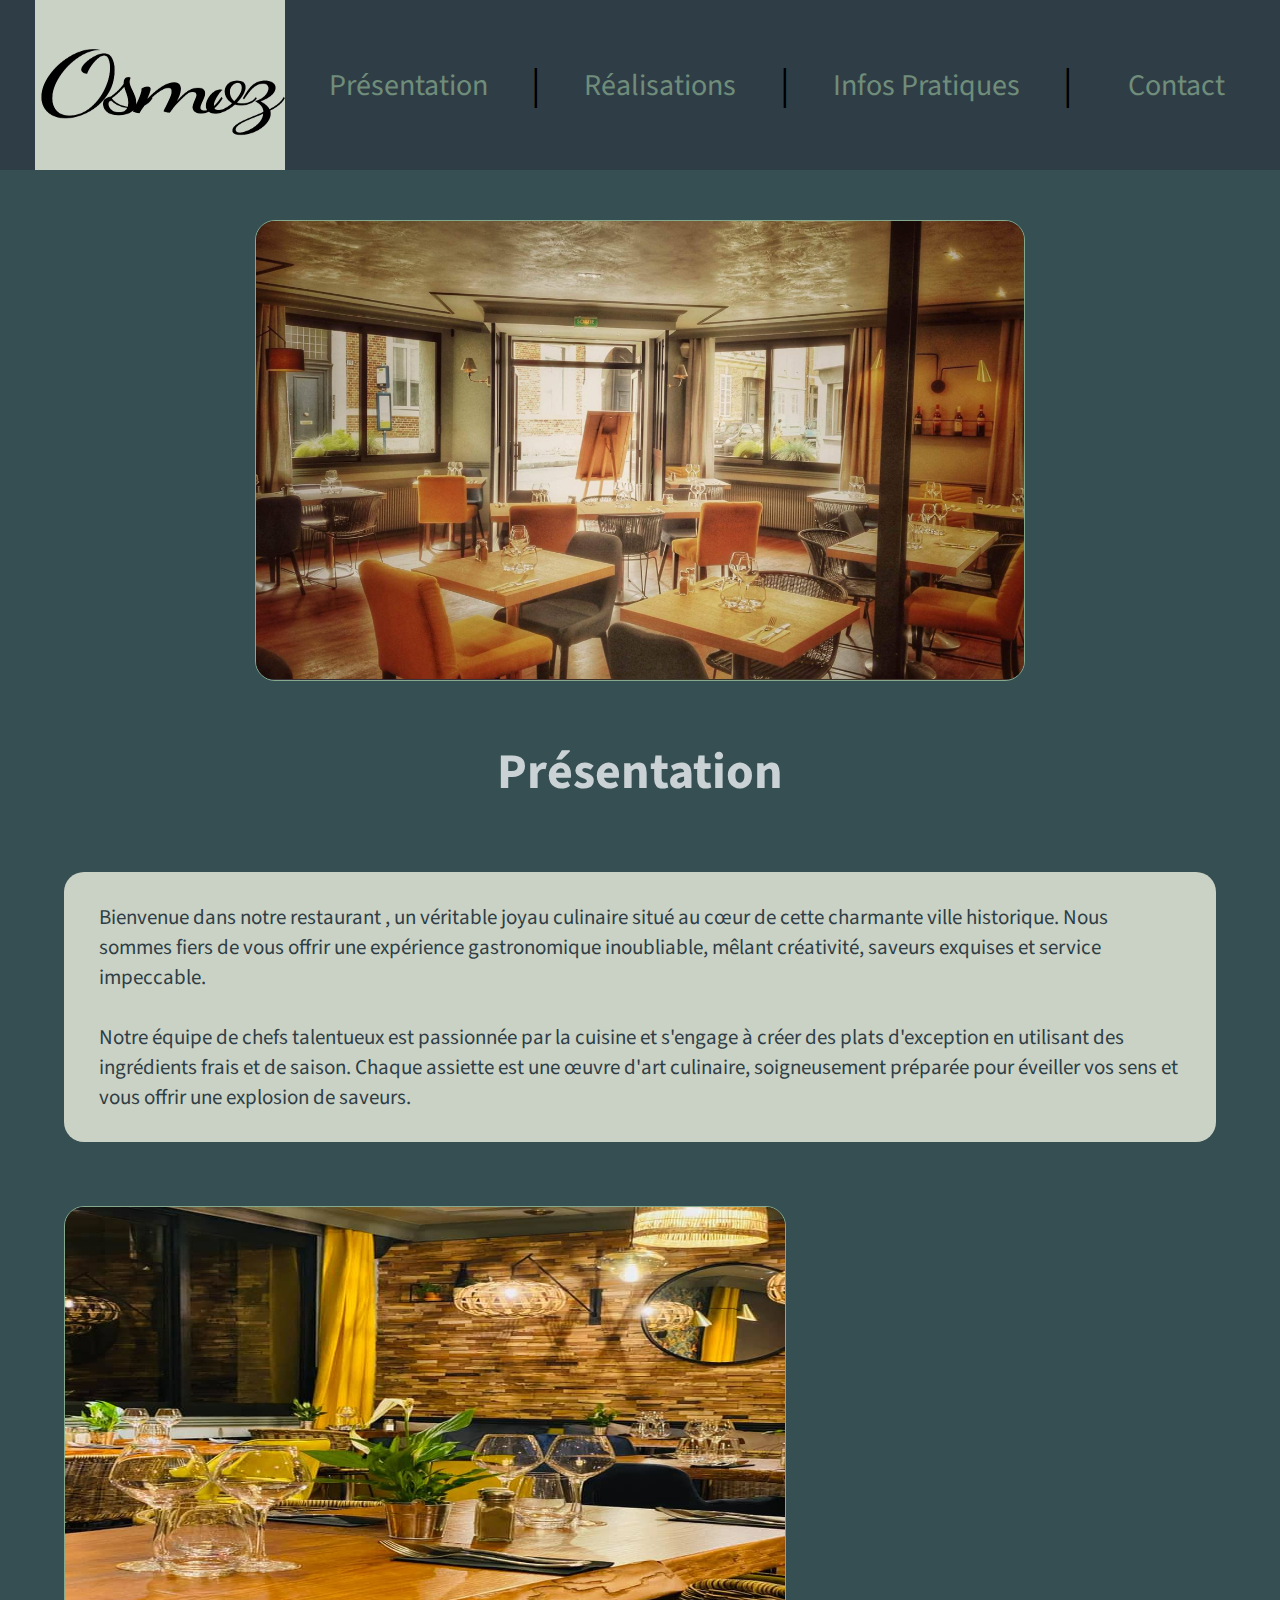
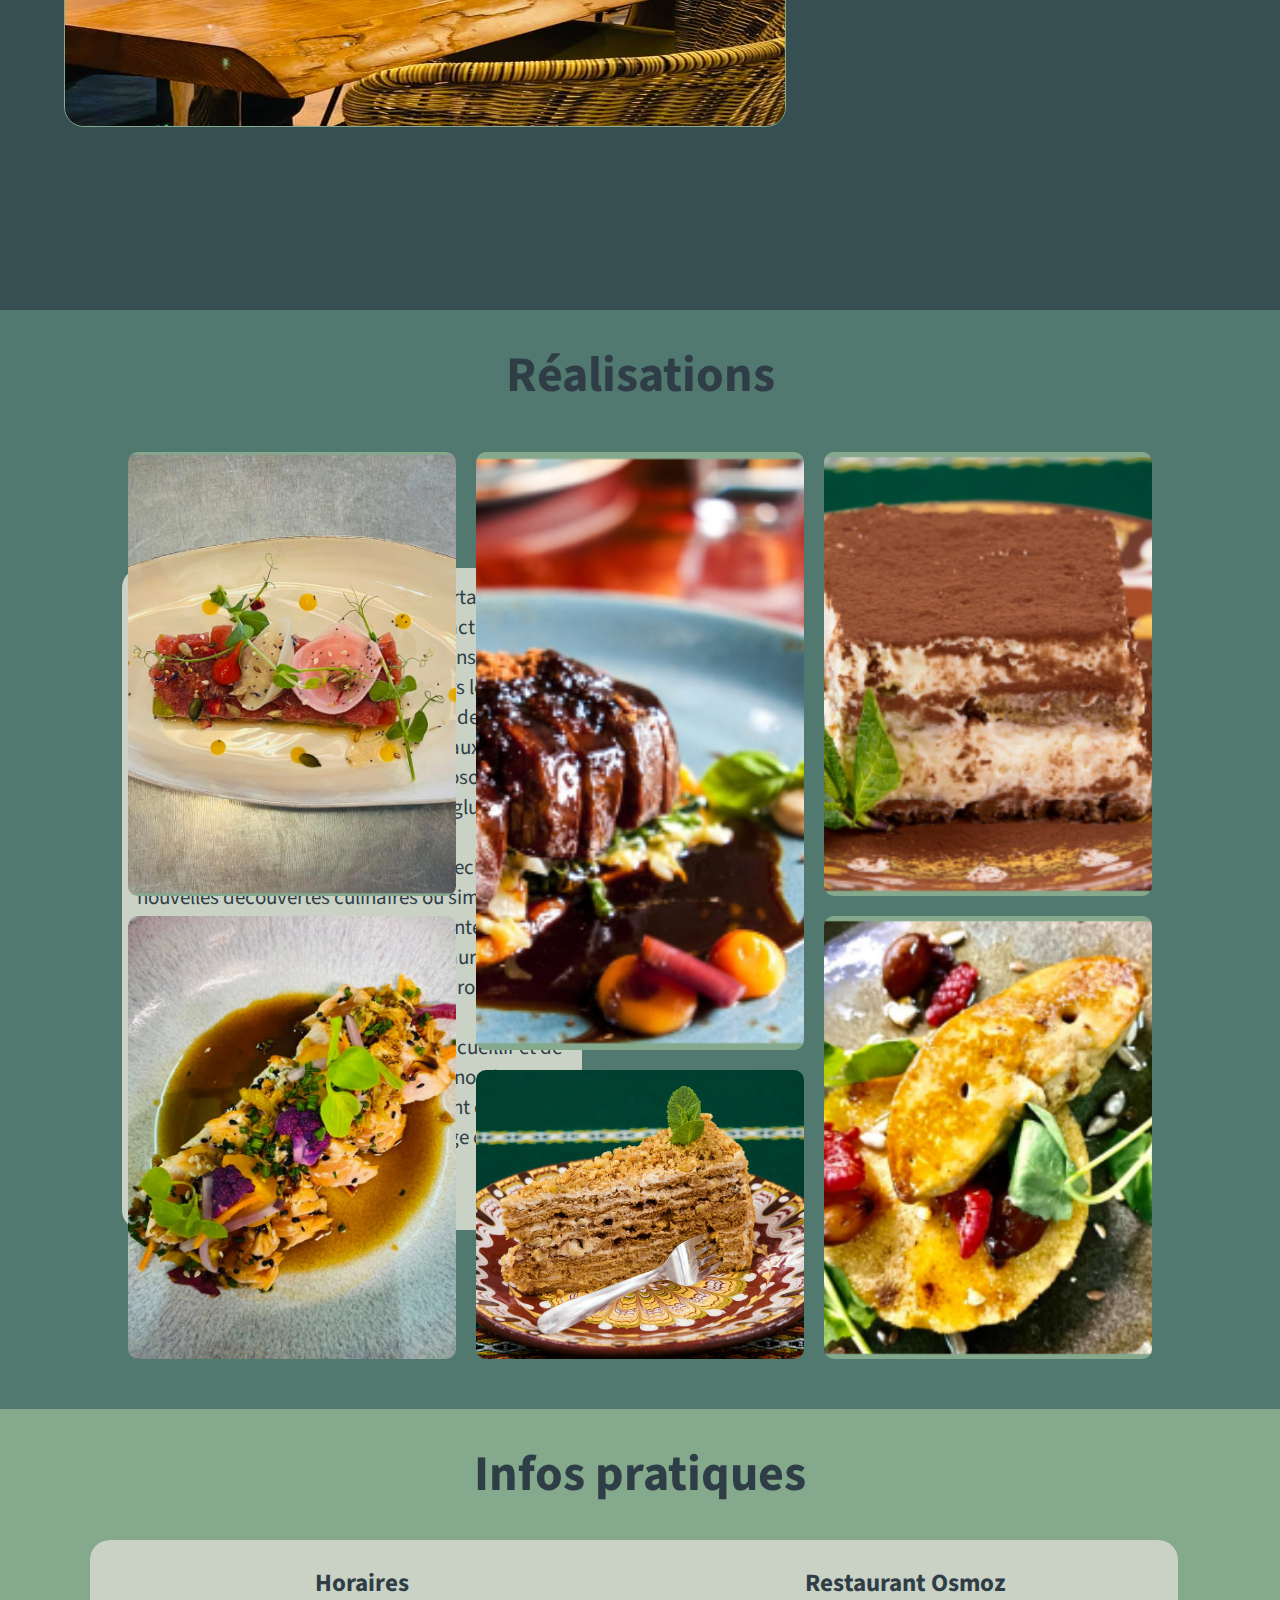
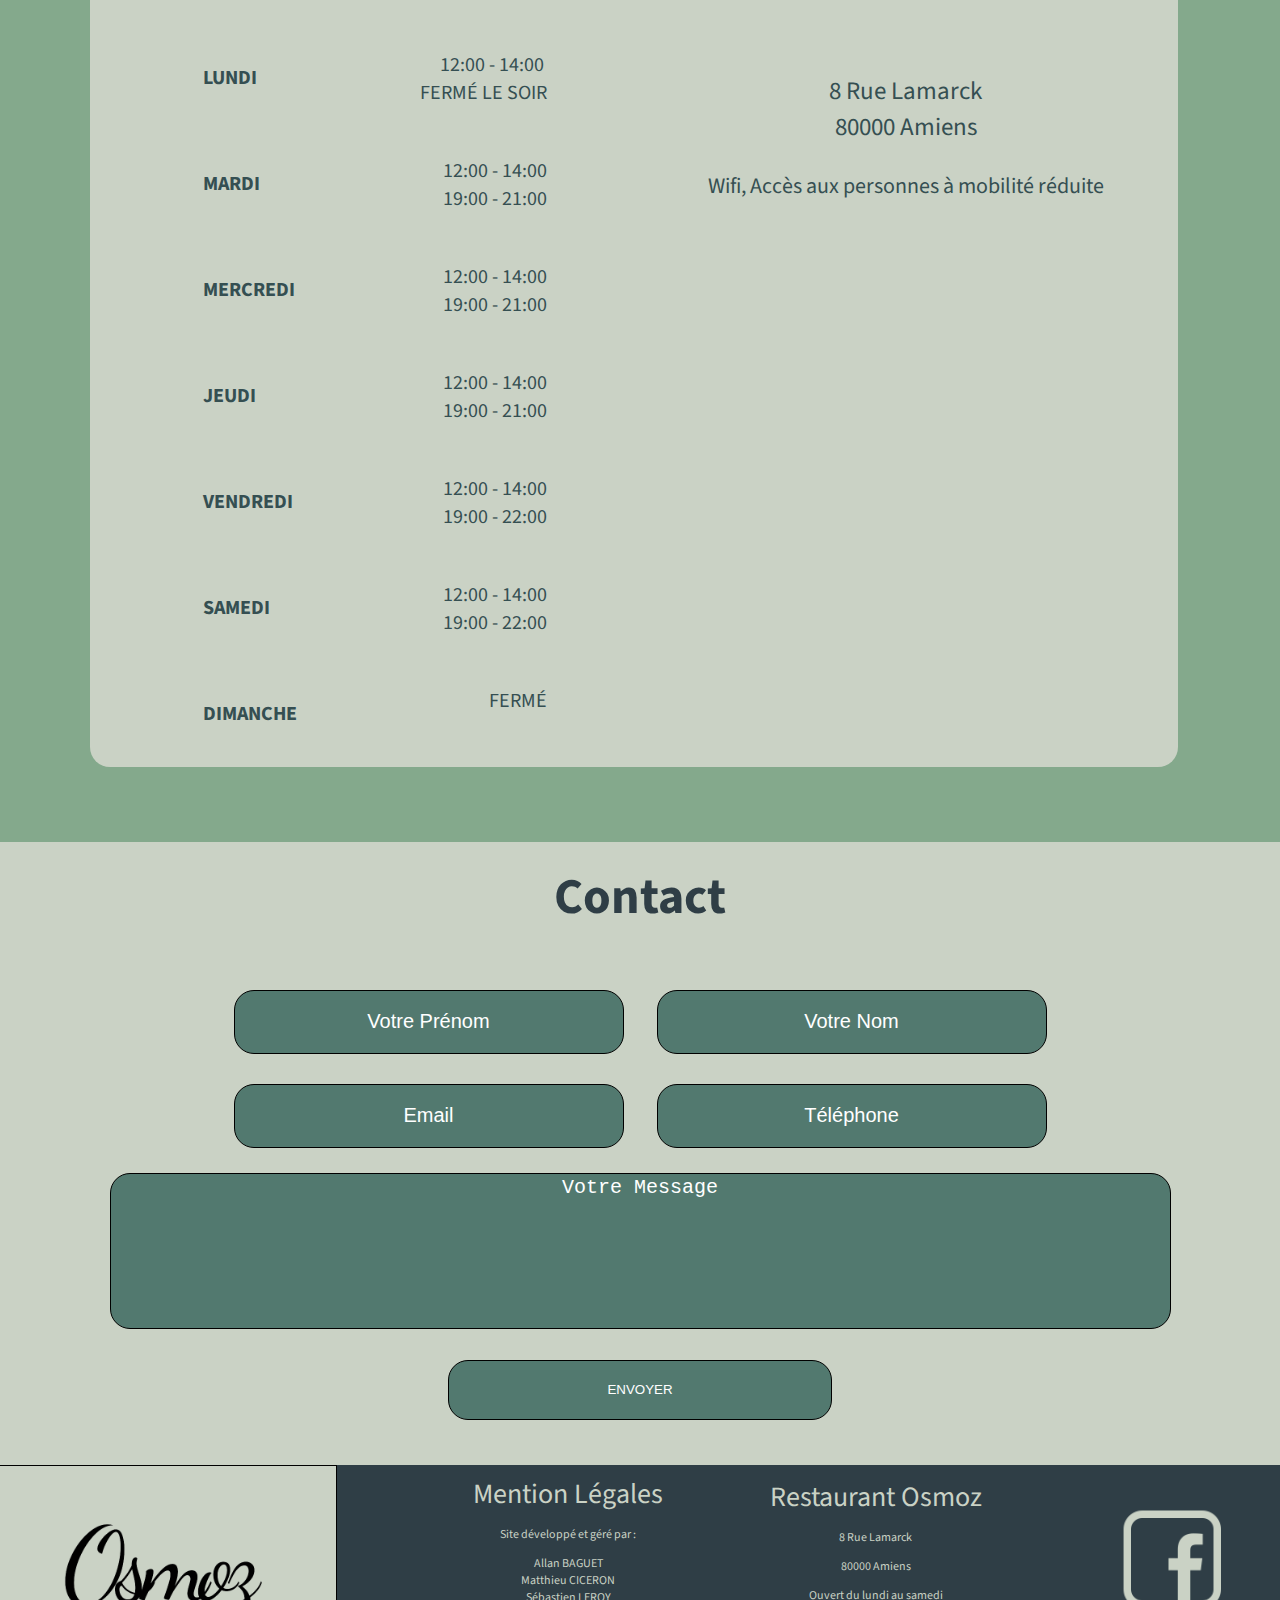
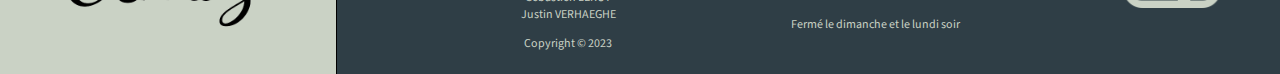
<file: index.html>
<!DOCTYPE html>
<html lang="fr">

<head>
    <meta charset="UTF-8">
    <meta http-equiv="X-UA-Compatible" content="IE=edge">
    <meta name="viewport" content="width=device-width, initial-scale=1.0">
    <link rel="preconnect" href="https://fonts.googleapis.com">
    <link rel="preconnect" href="https://fonts.gstatic.com" crossorigin>
    <link href="https://fonts.googleapis.com/css2?family=Dancing+Script&family=Source+Sans+Pro&display=swap"
        rel="stylesheet">
    <link rel="stylesheet" href="./public/assets/css/style.css">
    <title>Restaurant Osmoz</title>
</head>

<body>

    <header>
        <nav>
            <ul class="menu" id="haut">
                <li class="imglogo">
                    <img src="public/assets/img/logo-osmoz.png" alt="logo">
                </li>
                <li>
                    <a href="#Presentation"> Présentation </a>
                </li>
                <span>|</span>

                <li>
                    <a href="#realisations">Réalisations </a>
                </li>
                <span>|</span>

                <li><a href="#infos">Infos Pratiques </a>
                </li>
                <span>|</span>

                <li>
                    <a href="#contact">Contact</a>
                </li>
            </ul>
        </nav>
    </header>

    <div class="devanture">
        <img src="public\assets\img\devanture.png">
    </div>
    <div class="Presentation" id="Presentation">
        <h1>Présentation</h1>
        <div class="txt-presentation intro">
            <p class="marg-text"><br>Bienvenue dans notre restaurant , un véritable joyau culinaire situé au cœur de
                cette charmante ville historique. Nous sommes fiers de vous offrir une expérience gastronomique
                inoubliable, mêlant créativité, saveurs exquises et service impeccable.<br>
                <br>
                Notre équipe de chefs talentueux est passionnée par la cuisine et s'engage à créer des plats d'exception
                en utilisant des ingrédients frais et de saison. Chaque assiette est une œuvre d'art culinaire,
                soigneusement préparée pour éveiller vos sens et vous offrir une explosion de saveurs.<br>
                <br>
            </p>
        </div>
        <div class="flex-pres">
            <div class="img-pres">
                <img src="public\assets\img\intérieur.jpg" alt="intérieur">
            </div>
            <div class="txt-presentation block-pres">
                <p class="marg-text">Nous accordons une grande importance à la qualité de nos produits et à la
                    satisfaction de nos clients. C'est pourquoi nous travaillons en étroite collaboration avec des
                    producteurs locaux et privilégions les ingrédients frais et de saison. Nous sommes également
                    attentifs aux régimes alimentaires spécifiques et proposons des options végétariennes et sans
                    gluten.<br>
                    <br>
                    Que vous soyez un fin gourmet à la recherche de nouvelles découvertes culinaires ou simplement à la
                    recherche d'un moment de détente autour d'une bonne table, notre restaurant gastronomique d'Amiens
                    est l'endroit idéal.<br>
                    <br>
                    Nous sommes impatients de vous accueillir et de vous offrir une expérience gastronomique mémorable.
                    Réservez dès maintenant et laissez-nous vous emmener dans un voyage culinaire inoubliable.
                </p>
            </div>
        </div>

    </div>

    <div class="real">
        <h2 class="h2real" id="realisations">Réalisations</h2>
        <div class="pics">
            <div class="div1"><img src="public/assets/img/plat1.jpg" alt="pic1"></div>
            <div class="div2"><img src="public/assets/img/plat2.jpg" alt="pic2"></div>
            <div class="div3"><img src="public/assets/img/plat3.jpg" alt="pic3"></div>
            <div class="div4"><img src="public/assets/img/plat5.jpg" alt="pic5"></div>
            <div class="div5"><img src="public/assets/img/plat4.jpg" alt="pic4"></div>
            <div class="div6"><img src="public/assets/img/plat6.jpg" alt="pic6"></div>
        </div>
    </div>
    
    <div class="containercolor">
        <div class="titleinfo" id="infos">
            <h2>Infos pratiques</h2>
        </div>
        <div class="containerinfo">
            <div class="containerinfo2">
                <h3 class="titreinfos">Horaires</h3>
                <div class="containerhoraires">
                    <div class="day-hours">
                        <h5 class="day">LUNDI</h5>
                        <p class="hours">&nbsp;&nbsp;&nbsp;&nbsp;&nbsp;12:00 - 14:00 <br> FERMÉ LE SOIR</p>
                    </div>
                    <div class="day-hours">
                        <h5 class="day">MARDI</h5>
                        <p class="hours">12:00 - 14:00 <br> 19:00 - 21:00</p>
                    </div>
                    <div class="day-hours">
                        <h5 class="day">MERCREDI</h5>
                        <p class="hours">12:00 - 14:00 <br> 19:00 - 21:00</p>
                    </div>
                    <div class="day-hours">
                        <h5 class="day">JEUDI</h5>
                        <p class="hours">12:00 - 14:00 <br> 19:00 - 21:00</p>
                    </div>
                    <div class="day-hours">
                        <h5 class="day">VENDREDI</h5>
                        <p class="hours">12:00 - 14:00 <br> 19:00 - 22:00</p>
                    </div>
                    <div class="day-hours">
                        <h5 class="day">SAMEDI</h5>
                        <p class="hours">12:00 - 14:00 <br> 19:00 - 22:00</p>
                    </div>
                    <div class="day-hours">
                        <h5 class="day">DIMANCHE</h5>
                        <p class="hours">FERMÉ</p>
                    </div>
                </div>

            </div>
            <div class="containerinfo3">
                <h3 class="titreinfos">Restaurant Osmoz</h3> <br>
                <p class="rue">8 Rue Lamarck<br>
                    80000 Amiens
                </p>
                <p class="PMR">Wifi, Accès aux personnes à mobilité réduite</p>
                <iframe id="iframeosmoz" title="Google map Osmoz" width="600px" height="500px"
                    src="https://www.google.com/maps/embed?pb=!1m14!1m8!1m3!1d10281.613153665945!2d2.2987839!3d49.8912315!3m2!1i1024!2i768!4f13.1!3m3!1m2!1s0x47e7844726f0aa91%3A0x19c8fc2f97900c53!2sRestaurant%20Osmoz!5e0!3m2!1sfr!2sfr!4v1685951284386!5m2!1sfr!2sfr"
                    style="border:0;" allowfullscreen="" loading="lazy" referrerpolicy="no-referrer-when-downgrade">
                </iframe>
            </div>
        </div>
        <div class="blank">
            <p>BLANK</p> <br>
        </div>
    </div>

    <div class="end" id="contact">
        <!-- contact -->
        <div class="contact" id="contact">
            <h2 class="h2contact">Contact</h2>
            <form action="get" id="formulaire">
                <input type="text" name="prenom" id="prenom" placeholder="Votre Prénom">
                <input type="text" name="nom" id="nom" placeholder="Votre Nom">
                <br>
                <input type="email" name="email" id="email" placeholder="Email">
                <input type="tel" name="telephone" id="telephone" placeholder="Téléphone">
                <br>
                <textarea name="message" id="message" cols="130" rows="10" placeholder="Votre Message"></textarea>
                <br>
                <button type="submit">ENVOYER</button>
            </form>
        </div>
        <!-- footer -->
        <div class="footer">
            <div id="logo">
                <a href="#haut"><img src="public/assets/img/logo-osmoz.png" alt="logo-osmoz" id="logo-osmoz"></a>
            </div>
            <div class="footercenter">
                <div class="footercenterleft">
                    <a href="https://www.legalplace.fr/guides/mentions-legales/" class="titre">Mention Légales</a>
                    <br>
                    <p>Site développé et géré par :</p>
                    <ul>
                        <li>Allan BAGUET</li>
                        <li>Matthieu CICERON</li>
                        <li>Sébastien LEROY</li>
                        <li>Justin VERHAEGHE</li>
                    </ul>
                    <p class="copyright">Copyright © 2023</p>
                </div>
                <div class="footercenterright">
                    <p class="titre">Restaurant Osmoz</p>
                    <p>8 Rue Lamarck</p>
                    <p>80000 Amiens</p>
                    <p>Ouvert du lundi au samedi</p>
                    <p>Fermé le dimanche et le lundi soir</p>
                    <br>
                </div>
            </div>
            <div class="logo-fb">
                <a href="https://www.facebook.com/osmozamiens/?locale=fr_FR" target="_blank"><img src="public/assets/img/logo-fb.png" alt="facebook"></a>
            </div>

        </div>
    </div>

</body>

</html>
</file>
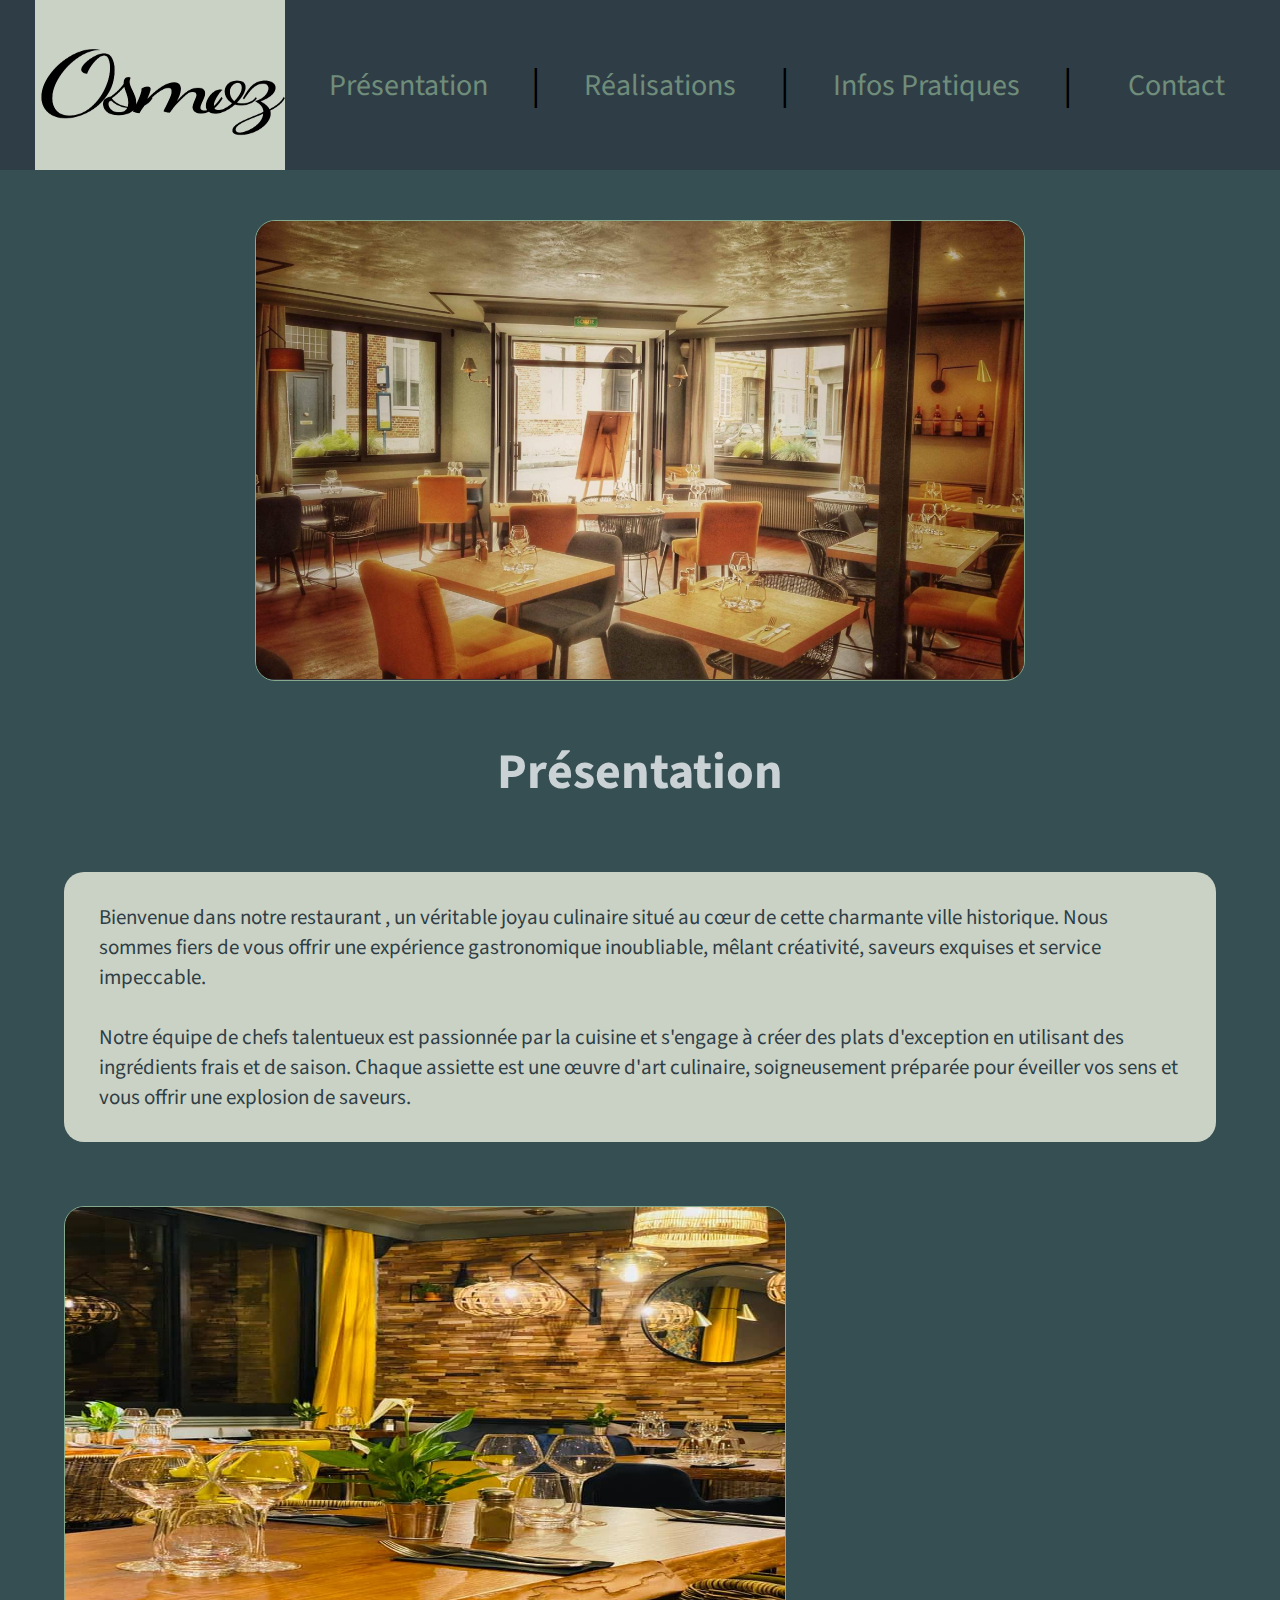
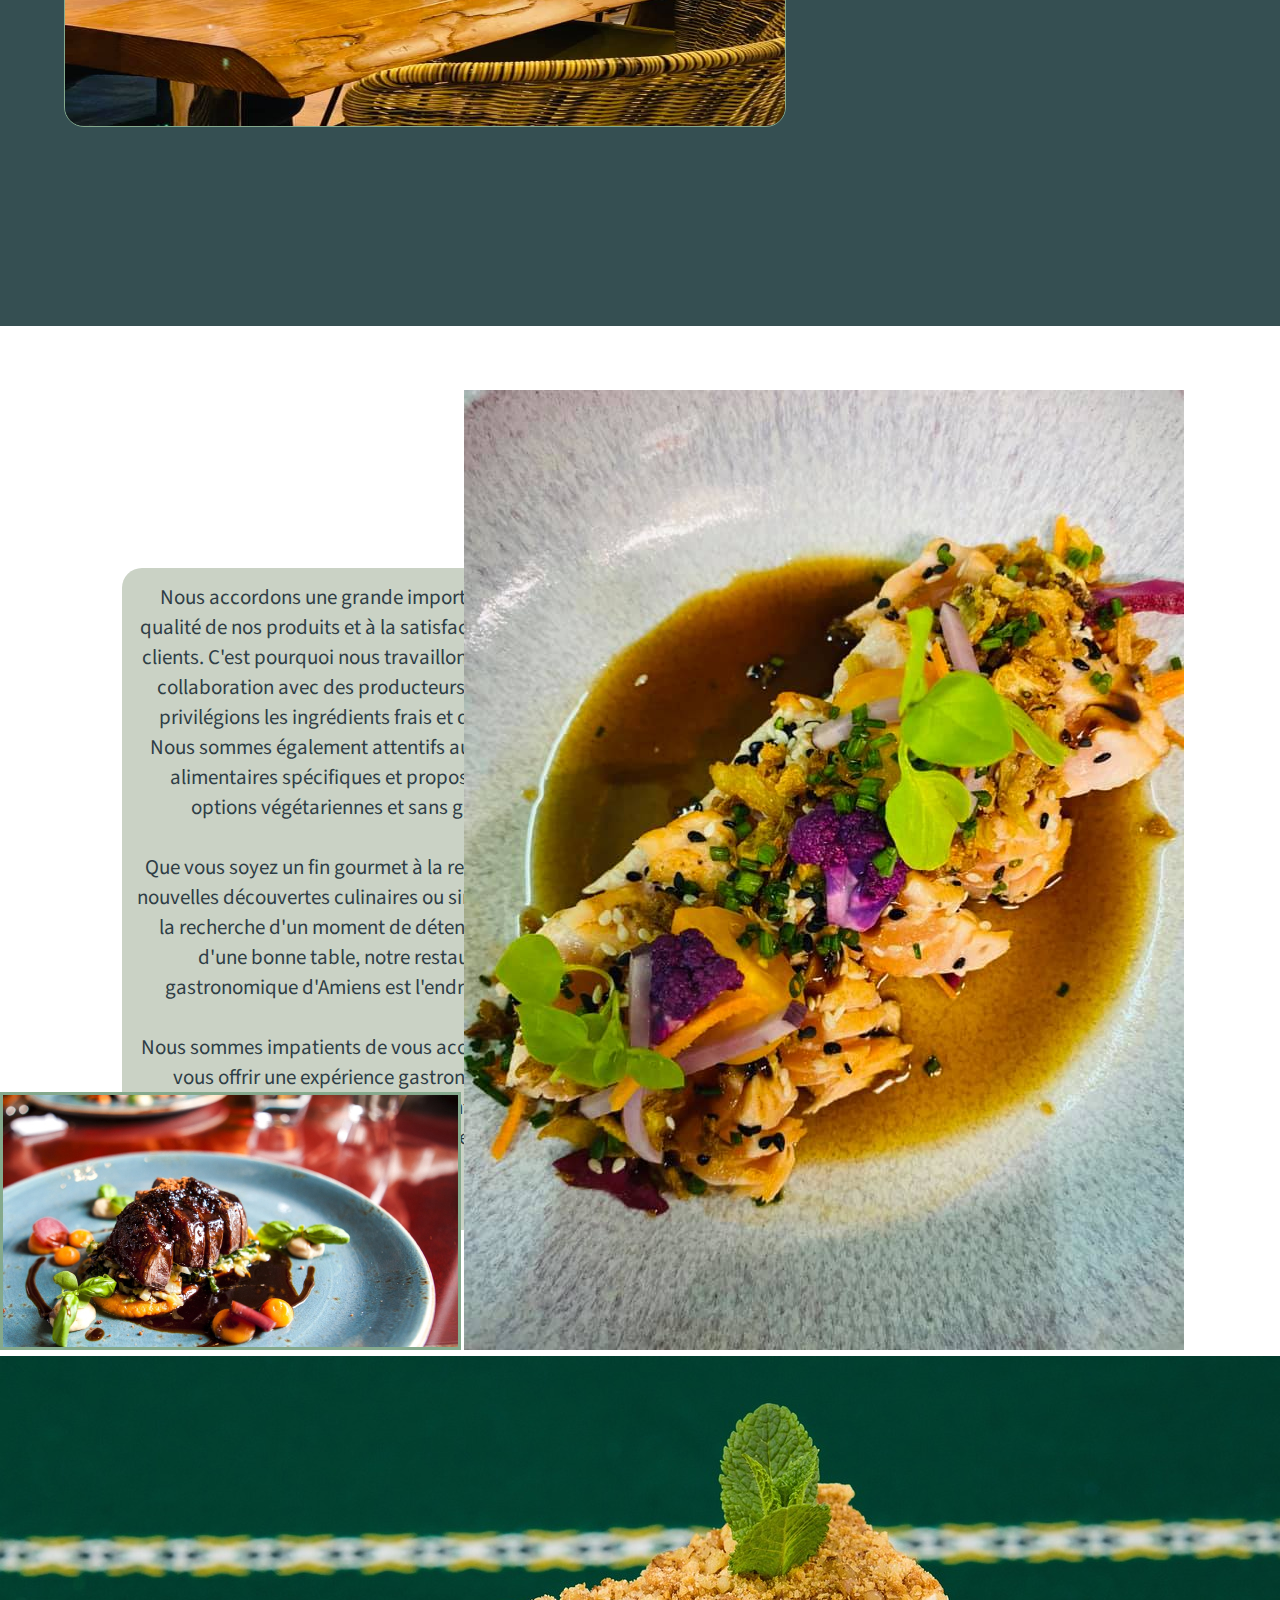
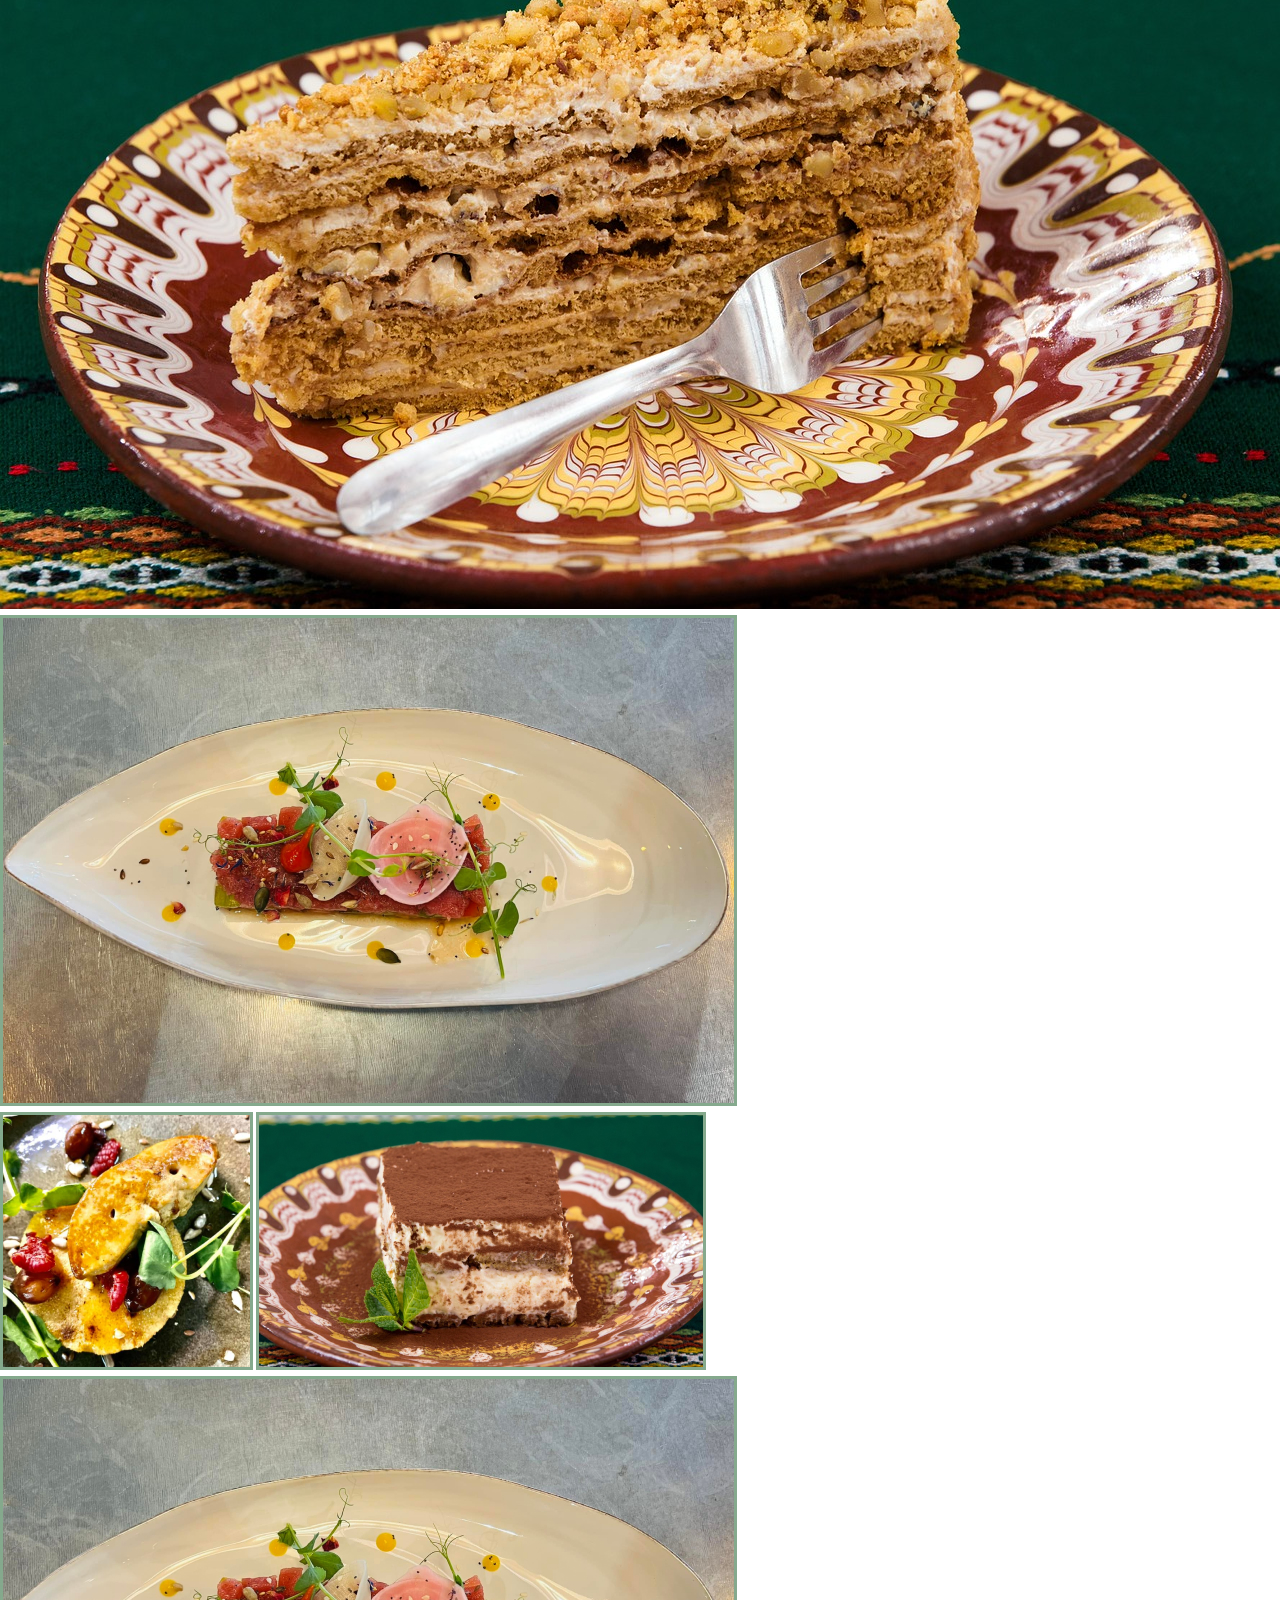
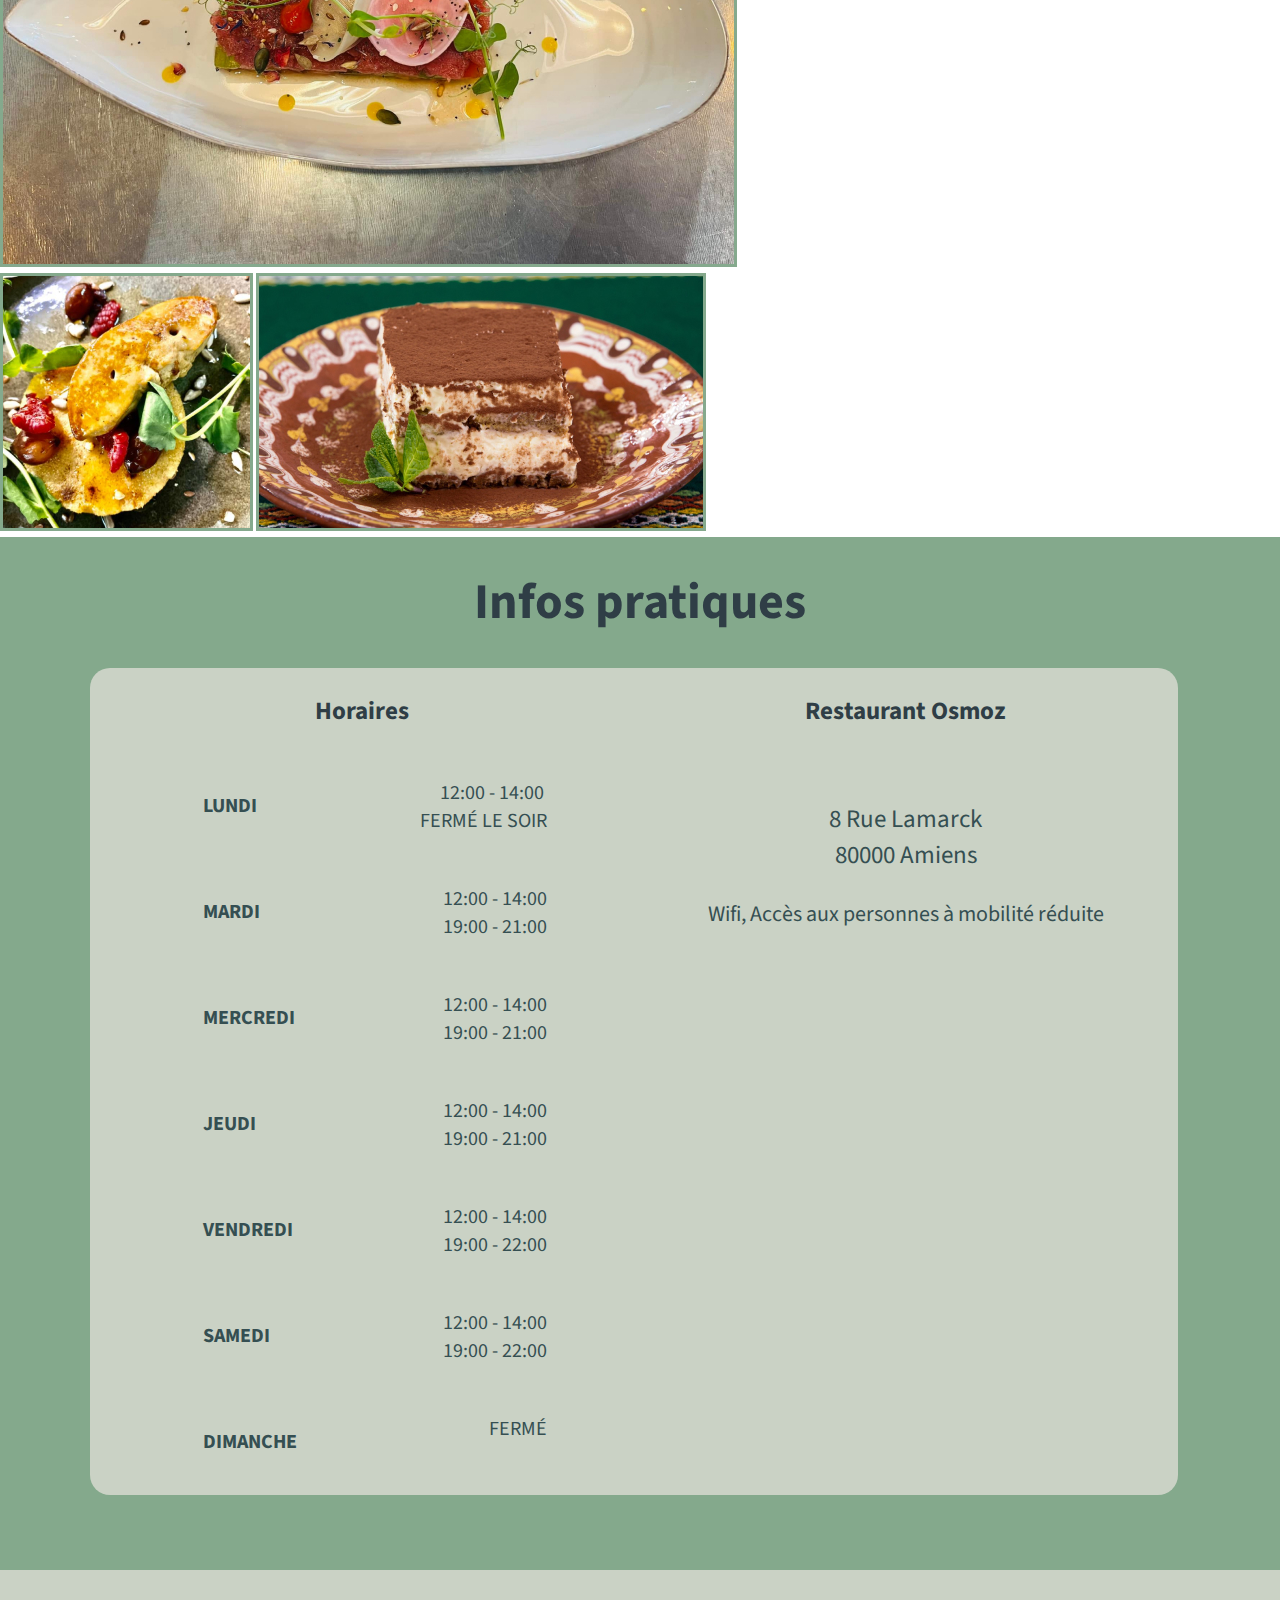
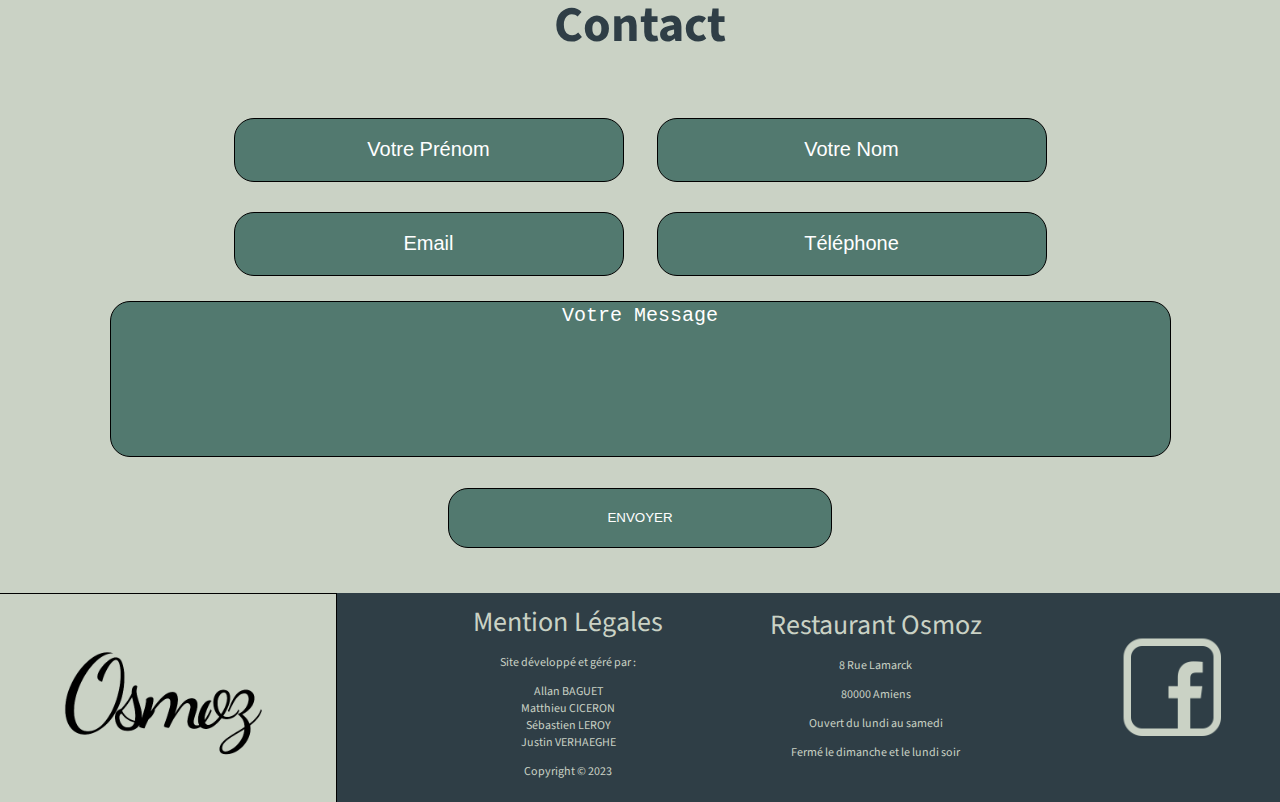
<file: index .html>
<!DOCTYPE html>
<html lang="fr">

<head>
    <meta charset="UTF-8">
    <meta http-equiv="X-UA-Compatible" content="IE=edge">
    <meta name="viewport" content="width=device-width, initial-scale=1.0">
    <link rel="preconnect" href="https://fonts.googleapis.com">
    <link rel="preconnect" href="https://fonts.gstatic.com" crossorigin>
    <link href="https://fonts.googleapis.com/css2?family=Dancing+Script&family=Source+Sans+Pro&display=swap"
        rel="stylesheet">
    <link rel="stylesheet" href="./public/assets/css/style.css">
    <title>Restaurant Osmoz</title>
</head>

<body>

    <header>
        <nav>
            <ul class="menu" id="haut">
                <li class="imglogo">
                    <img src="public/assets/img/logo-osmoz.png" alt="logo">
                </li>
                <li>
                    <a href="#Presentation"> Présentation </a>
                </li>
                <span>|</span>

                <li>
                    <a href="#realisations">Réalisations </a>
                </li>
                <span>|</span>

                <li><a href="#infos">Infos Pratiques </a>
                </li>
                <span>|</span>

                <li>
                    <a href="#contact">Contact</a>
                </li>
            </ul>
        </nav>
    </header>

    <div class="devanture">
        <img src="public\assets\img\devanture.png">
    </div>
    <div class="Presentation" id="Presentation">
        <h1>Présentation</h1>
        <div class="txt-presentation intro">
            <p class="marg-text"><br>Bienvenue dans notre restaurant , un véritable joyau culinaire situé au cœur de
                cette charmante ville historique. Nous sommes fiers de vous offrir une expérience gastronomique
                inoubliable, mêlant créativité, saveurs exquises et service impeccable.<br>
                <br>
                Notre équipe de chefs talentueux est passionnée par la cuisine et s'engage à créer des plats d'exception
                en utilisant des ingrédients frais et de saison. Chaque assiette est une œuvre d'art culinaire,
                soigneusement préparée pour éveiller vos sens et vous offrir une explosion de saveurs.<br>
                <br>
            </p>
        </div>
        <div class="flex-pres">
            <div class="img-pres">
                <img src="public\assets\img\intérieur.jpg" alt="intérieur">
            </div>
            <div class="txt-presentation block-pres">
                <p class="marg-text">Nous accordons une grande importance à la qualité de nos produits et à la
                    satisfaction de nos clients. C'est pourquoi nous travaillons en étroite collaboration avec des
                    producteurs locaux et privilégions les ingrédients frais et de saison. Nous sommes également
                    attentifs aux régimes alimentaires spécifiques et proposons des options végétariennes et sans
                    gluten.<br>
                    <br>
                    Que vous soyez un fin gourmet à la recherche de nouvelles découvertes culinaires ou simplement à la
                    recherche d'un moment de détente autour d'une bonne table, notre restaurant gastronomique d'Amiens
                    est l'endroit idéal.<br>
                    <br>
                    Nous sommes impatients de vous accueillir et de vous offrir une expérience gastronomique mémorable.
                    Réservez dès maintenant et laissez-nous vous emmener dans un voyage culinaire inoubliable.
                </p>
            </div>
        </div>

    </div>

    <div class="realisations" id="realisations">
        <div class="premierecolonne">
            <img src="public/assets/img/plat3.jpg" alt="photo1">
            <img src="public/assets/img/plat2.jpg" alt="photo2">
            <img src="public/assets/img/plat5.jpg" alt="photo3">
        </div>

        <div class="deuxiemecolonne">
            <div>
                <img src="public/assets/img/plat1.jpg" alt="photo4">
            </div>
            <div class="fintableau">
                <img src="public/assets/img/plat6.jpg" alt="photo5">
                <img src="public/assets/img/plat4.jpg" alt="photo6">
            </div>

            <div class="deuxiemecolonne">
                <div>
                    <img class="imgquatre" src="public/assets/img/plat1.jpg" alt="photo4">
                </div>
                <div class="fintableau">
                    <img class="imgcinq" src="public/assets/img/plat6.jpg" alt="photo5">
                    <img class="imgsix" src="public/assets/img/plat4.jpg" alt="photo6">
                </div>

            </div>
        </div>
    </div>
    <div class="containercolor">
        <div class="titleinfo" id="infos">
            <h2>Infos pratiques</h2>
        </div>
        <div class="containerinfo">
            <div class="containerinfo2">
                <h3 class="titreinfos">Horaires</h3>
                <div class="containerhoraires">
                    <div class="day-hours">
                        <h5 class="day">LUNDI</h5>
                        <p class="hours">&nbsp;&nbsp;&nbsp;&nbsp;&nbsp;12:00 - 14:00 <br> FERMÉ LE SOIR</p>
                    </div>
                    <div class="day-hours">
                        <h5 class="day">MARDI</h5>
                        <p class="hours">12:00 - 14:00 <br> 19:00 - 21:00</p>
                    </div>
                    <div class="day-hours">
                        <h5 class="day">MERCREDI</h5>
                        <p class="hours">12:00 - 14:00 <br> 19:00 - 21:00</p>
                    </div>
                    <div class="day-hours">
                        <h5 class="day">JEUDI</h5>
                        <p class="hours">12:00 - 14:00 <br> 19:00 - 21:00</p>
                    </div>
                    <div class="day-hours">
                        <h5 class="day">VENDREDI</h5>
                        <p class="hours">12:00 - 14:00 <br> 19:00 - 22:00</p>
                    </div>
                    <div class="day-hours">
                        <h5 class="day">SAMEDI</h5>
                        <p class="hours">12:00 - 14:00 <br> 19:00 - 22:00</p>
                    </div>
                    <div class="day-hours">
                        <h5 class="day">DIMANCHE</h5>
                        <p class="hours">FERMÉ</p>
                    </div>
                </div>

            </div>
            <div class="containerinfo3">
                <h3 class="titreinfos">Restaurant Osmoz</h3> <br>
                <p class="rue">8 Rue Lamarck<br>
                    80000 Amiens
                </p>
                <p class="PMR">Wifi, Accès aux personnes à mobilité réduite</p>
                <iframe id="iframeosmoz" title="Google map Osmoz" width="600px" height="500px"
                    src="https://www.google.com/maps/embed?pb=!1m14!1m8!1m3!1d10281.613153665945!2d2.2987839!3d49.8912315!3m2!1i1024!2i768!4f13.1!3m3!1m2!1s0x47e7844726f0aa91%3A0x19c8fc2f97900c53!2sRestaurant%20Osmoz!5e0!3m2!1sfr!2sfr!4v1685951284386!5m2!1sfr!2sfr"
                    style="border:0;" allowfullscreen="" loading="lazy" referrerpolicy="no-referrer-when-downgrade">
                </iframe>
            </div>
        </div>
        <div class="blank">
            <p>BLANK</p> <br>
        </div>
    </div>

    <div class="end" id="contact">
        <!-- contact -->
        <div class="contact" id="contact">
            <h2 class="h2contact">Contact</h2>
            <form action="get" id="formulaire">
                <input type="text" name="prenom" id="prenom" placeholder="Votre Prénom">
                <input type="text" name="nom" id="nom" placeholder="Votre Nom">
                <br>
                <input type="email" name="email" id="email" placeholder="Email">
                <input type="tel" name="telephone" id="telephone" placeholder="Téléphone">
                <br>
                <textarea name="message" id="message" cols="130" rows="10" placeholder="Votre Message"></textarea>
                <br>
                <button type="submit">ENVOYER</button>
            </form>
        </div>
        <!-- footer -->
        <div class="footer">
            <div id="logo">
                <a href="#haut"><img src="public/assets/img/logo-osmoz.png" alt="logo-osmoz" id="logo-osmoz"></a>
            </div>
            <div class="footercenter">
                <div class="footercenterleft">
                    <a href="https://www.legalplace.fr/guides/mentions-legales/" class="titre">Mention Légales</a>
                    <br>
                    <p>Site développé et géré par :</p>
                    <ul>
                        <li>Allan BAGUET</li>
                        <li>Matthieu CICERON</li>
                        <li>Sébastien LEROY</li>
                        <li>Justin VERHAEGHE</li>
                    </ul>
                    <p class="copyright">Copyright © 2023</p>
                </div>
                <div class="footercenterright">
                    <p class="titre">Restaurant Osmoz</p>
                    <p>8 Rue Lamarck</p>
                    <p>80000 Amiens</p>
                    <p>Ouvert du lundi au samedi</p>
                    <p>Fermé le dimanche et le lundi soir</p>
                    <br>
                </div>
            </div>
            <div class="logo-fb">
                <a href="https://www.facebook.com/osmozamiens/?locale=fr_FR" target="_blank"><img src="public/assets/img/logo-fb.png" alt="facebook"></a>
            </div>

        </div>
    </div>

</body>

</html>
</file>
<file: public/assets/css/style.css>
body{
    font-family: 'Source Sans Pro', sans-serif;
    margin: 0px;
    padding: 0;
}
html{
    scroll-behavior: smooth;
}
/* --------------------------------------------DEBUT NAVBAR */
.menu {
    display: flex;
    align-items: center;  
    justify-content: space-evenly;           
    padding:0;
    background-color:#2F3E46 ;                 
}
/* ajouter le justify content space-evenly car logo collé à la marge gauche */
.menu li {
    list-style-type: none ;       
}
nav {
    width: 100%;
    margin-top: -16px;
    margin-bottom: -16px;
    }        
 /* ajout d'une margin négative pour que la navbar touche le haut de l'écran  */
header img{
    width: 250px;
    height: 170px;
    background-color:#CAD2C5;
}
/* retirer le border radius et redimensionner le logo pour que le space evenly et les bouton soit bien placer */
.imglogo {
    height: 170px;
}
/* ajout de class imglogo dans le html pour pouvoir ciblé seulement la taille du logo */
.menu a:hover {
    background-color: #84A98C;
    color: #2F3E46;
    border-color: #ffe843;
  }
  .menu a {
    display:block;               
    min-width: 120px;             
    border-radius: 20px;
    margin: 0.5rem;              
    padding: 0.4rem 0;            
    text-align: center;           
    transition: all 1s ;  
    color: #6F8D7A;                  
    text-decoration: none;
    font-size: 30px;                 
}
header span{
    font-size : 40px; 
}
.devanture{
    background-color:#354f52 ; 
    color: #2F3E46 ;
    text-align: center; 
    padding-top: 50px;   
}
.devanture img{
    border: solid #84A98C 1px;
    width: 60%;
    border-radius: 20px;
}
/* ------------------------------------------FIN NAVBAR */

/* ------------------------------------------DEBUT SECTION PRESENTATION */


.Presentation h1{
    color:#cad2d5 ;
    font-size: 50px;
    text-align: center;
    margin: 0;
    padding-top: 50px;
}
.Presentation{
    background-color:#354f52 ; 
    color: #2F3E46  ;
}
.Presentation div{
    color: #2F3E46;
}
.txt-presentation{
    background-color: #CAD2C5;
    border-radius: 20px;
    margin-left: 5%;
    font-size:21px;
}
.intro{
    margin: 5%;
}
.marg-text{
    margin: 3%;
}
.flex-pres{
    margin: 5%;
    display: flex;
    flex-wrap: wrap;
    justify-content: space-between;
    height:80vh;
}
.flex-pres img{
    height:54%;
    width: 100%;
    border-radius: 20px;
    border: solid 1px #84a98c ;
}
.block-pres{
    width:40%;
    padding-bottom: 3%;
    height: fit-content;
    text-align: center;
}
.img-pres{
    display: flex;
    justify-content: center;  
}
/* ------------------------------------------FIN SECTION PRESENTATION */

/* ------------------------------------------DEBUT SECTION REALISATION */

.real{
    background-color: #52796F;
    margin-top: -80px;
}
.h2real{
    font-size: 50px;
    text-align: center;
    color: #2F3E46 ;
    padding-top: 30px;
    margin-top: 30px;
}
.pics {
    display: grid;
    width:80%;
    grid-template-columns: repeat(12, 1fr);
    grid-template-rows: repeat(12, 1fr);
    grid-gap: 20px 20px;
    padding-left: 10%;
    padding-bottom: 50px;
    }
    
    .div1 { grid-area: 1 / 1 / 7 / 5; }
    .div2 { grid-area: 7 / 1 / 13 / 5; }
    .div3 { grid-area: 1 / 5 / 9 / 9; }
    .div4 { grid-area: 9 / 5 / 13 / 9; }
    .div5 { grid-area: 1 / 9 / 7 / 13; }
    .div6 { grid-area: 7 / 9 / 13 / 13; }

.pics img{
    border-radius: 10px;
    max-width: 100%;
    object-fit: cover;
    height: 100%;
}


/* ------------------------------------------FIN SECTION REALISATION */

/* ------------------------------------------DEBUT SECTION INFO */
.containercolor {
    background-color: #84A98C;
    margin-bottom: -42px;
}
.titleinfo h2 {
    font-style: normal;
    font-size: 50px;
    text-align: center;
    color: #2F3E46;
    padding-top: 30px;
    padding-bottom: 30px;
    margin: 0;
}
.titreinfos {
    text-align: center;
    color: #2F3E46;
    font-size: 25px;
}
.containerinfo {
    display: flex;
    background: #CAD2C5;
    border-radius: 20px;
    width: 85%;
    margin-left: 7%;
}
.containerinfo2 {
    width: 50%;
}
.containerinfo3 {
    width: 50%;
}
.containerhoraires {
   padding-left: 20%;
   padding-right: 15%;
}
.day {
    font-size: 20px;
    color: #354F52;
}
.hours {
    font-size: 20px;
    color: #354F52;
}
.day-hours {
    display: flex;
    justify-content: space-between;
    padding: 5px;
}
.rue {
    text-align: center;
    font-size: 25px;
    color: #354F52;
}
.PMR {
    text-align: center;
    font-size: 22px;
    color: #354F52;
}
.blank {
    width: 10%;
    height: 5%;
    color: #84A98C;
}
/* ------------------------------------------FIN SECTION INFO */


/* CONTACT */
.contact{
    background-color: #cad2c5 ;
    padding-bottom: 30px;
    }
.footer{
    background-color: #2F3E46;
    display: flex;
}
#formulaire{
    text-align: center;
}
.h2contact{
    font-size: 50px;
    text-align: center;
    color: #2F3E46 ;
    padding-top: 20px;
}
input {
    background-color: #52796F;
    border: 1px solid #000000;
    border-radius: 20px;
    width: 30%;
    height: 60px;
    margin: 15px;
    color: white;
    font-size: 20px;
}
input:hover{
    background-color: #2F3E46;
}
input::placeholder{
    color: white;
    text-align: center;
    font-size: 20px;
}
textarea::placeholder{
    color: white;
    text-align: center;
    font-size: 20px;
}
button{
    background-color: #52796F;
    border: 1px solid #000000;
    border-radius: 20px;
    width: 30%;
    height: 60px;
    margin: 15px;
    color: white;   
}
button:hover{
    background-color: #2F3E46;
}
textarea{
    background-color: #52796F;
    color: white;
    border: 1px solid #000000;
    border-radius: 20px;
    text-align:center;
    margin: 10px;
    resize: none;
}
/* FOOTER */
#logo{
    display: flex;
    justify-content: center;
    background-color: #cad2c5;
    border-top: solid 1px #000000;
    border-right: solid 1px #000000;
}
#logo-osmoz{
 width: 60%;
 margin-left: 60px;
}
.footercenter{
    text-align: center;
    display: flex; 
    justify-content: center;
    align-items: center;
    color: #cad2c5;
    font-size: 12px;
    width: 100%; 
}
.footercenter a{
    text-decoration: none;
    color: #cad2c5;
    font-size: 28px;
}
.footercenterleft{
    width: 40%;
}
.footercenterleft ul{
    list-style-type: none;
    padding: 0;
}
.footercenterright{
    width: 40%;
    font-size: 12px;
}
.titre{
    font-size: 28px;
    margin: 0;
}
.copyright{
    margin-top: 10px;
}
.logo-fb{
    padding: 0 10px 0 10px ;
    width: 20%;
}
.logo-fb img{
    width: 120px;
    margin-top: 25%;
}
</file>
